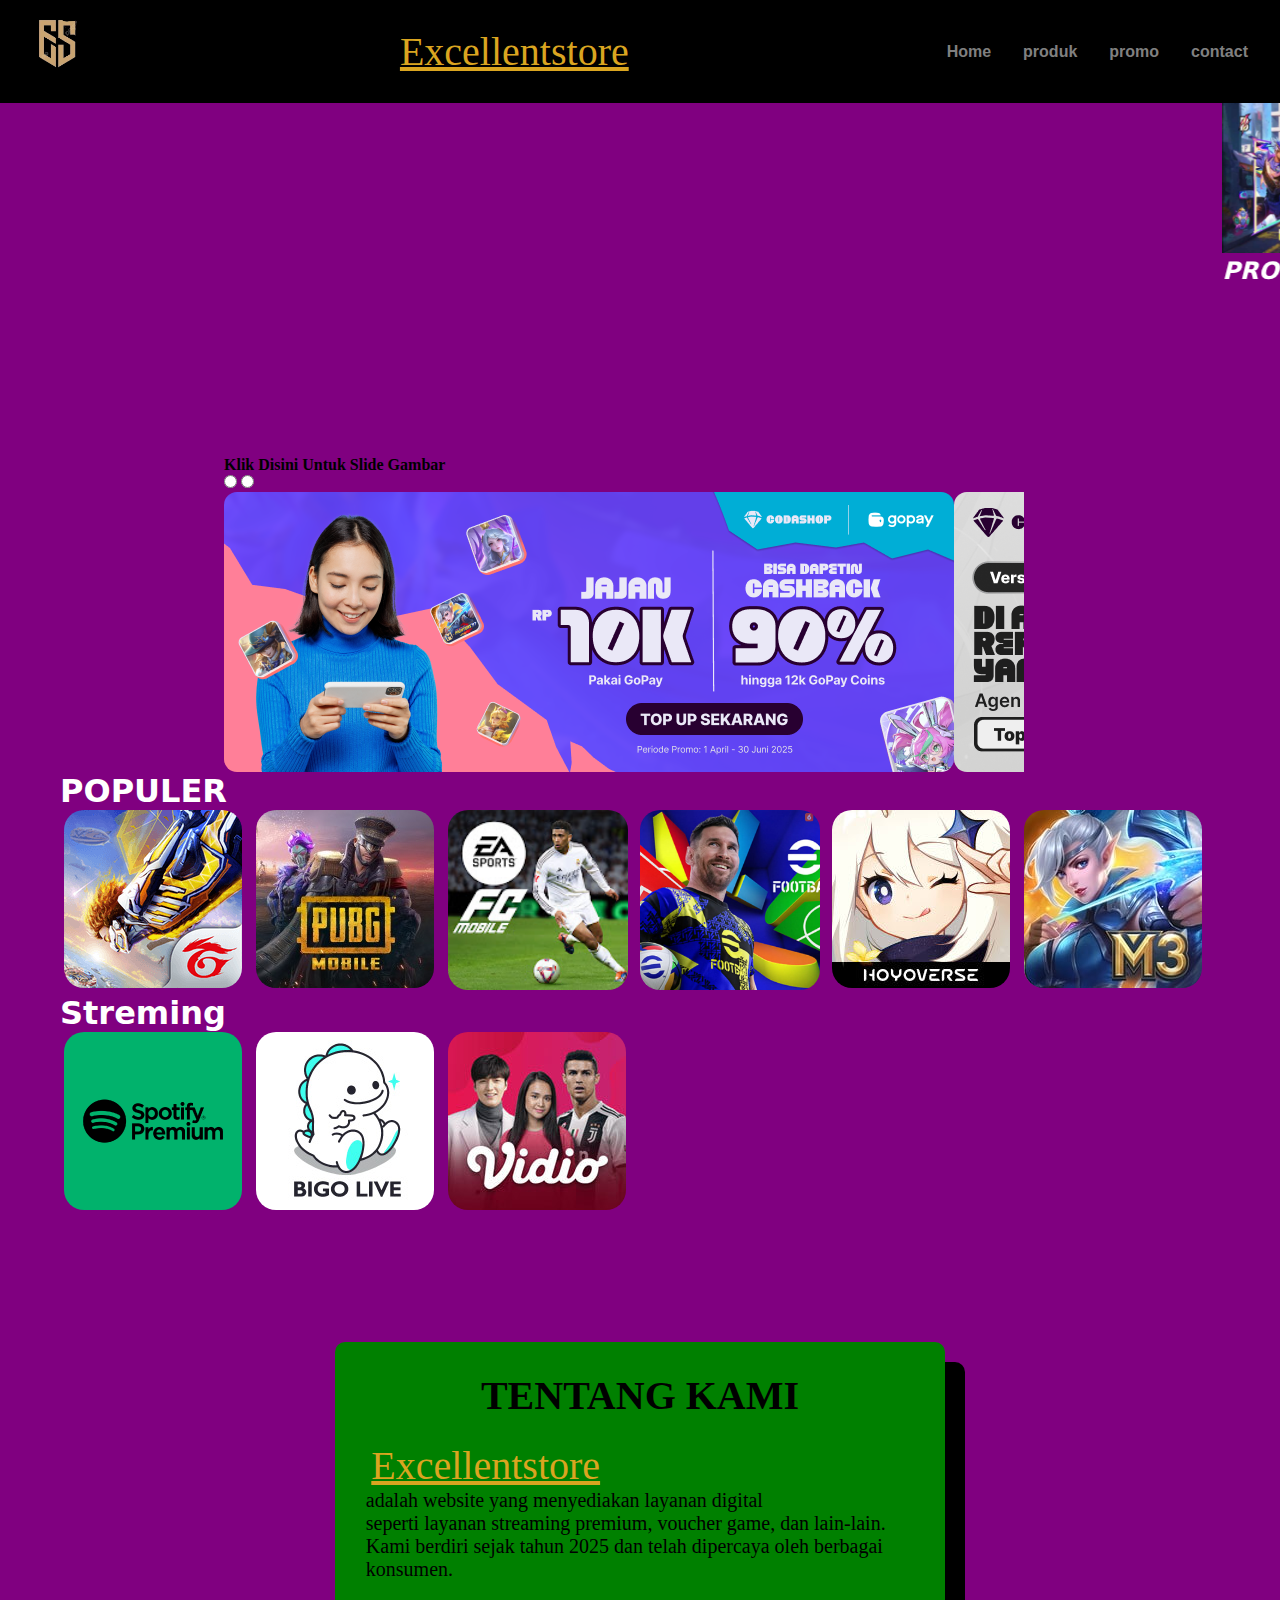
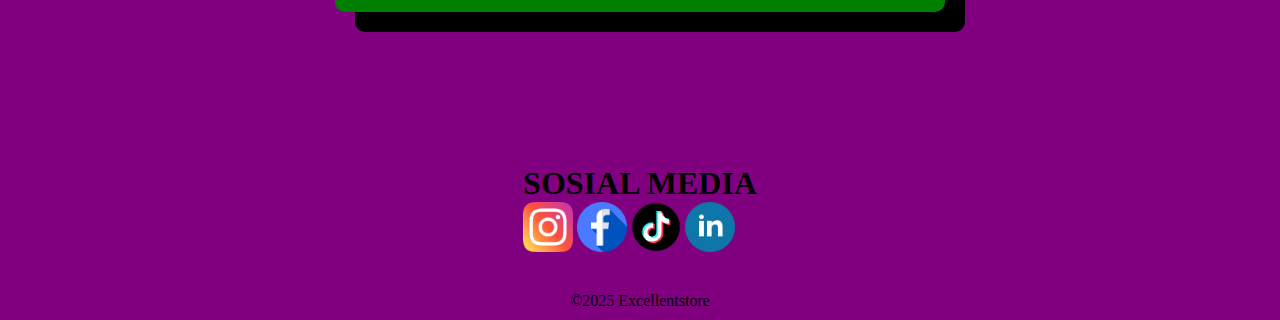
<file: index.html>
<!DOCTYPE html>
        <html lang="en">
        <head>
            <meta charset="UTF-8">
            <meta name="viewport" content="width=device-width, initial-scale=1.0">
            <title>Excellentstore</title>
            <link rel="stylesheet" href="styele.css">
        </head>

        <body>
            <nav>
                <div class="">
                    <img src="logo.png" alt="my-avatar">
                </div>
                <a href="/" class="title">Excellentstore</a>
                <ul>
                    <li>
                        <a href="#">Home</a>
                    </li>
                    <li>
                        <a href="#">produk</a>
                    </li>
                    <li>
                        <a href="#">promo</a>
                    </li>
                    <li>
                        <a href="contact.html">contact</a>
                    </li>
                </ul>
            </nav>
            <marquee>
                <img src="neobeastes-mobile-legends-1.jpg" alt="" width="230" height="150">
                <img src="yunara-league-of-legends.jpg" alt="" width="230" height="150">
                <img src="selebrasi-duduk-free-fire-1.jpg" alt="" height="150" width="230"  >
                <img src="emote-berdua-bersamamu-free-fire.jpg" alt="" width="230" height="150">
                <img src="giveaway-tokogame-2025.jpg" alt="" width="230" height="150">
                <img src="turnamen-higgs-domino-1.jpg" alt="" width="230" height="150">
                <h2 style="color:white;font-family: sans;"> <i>PROMO MENARIK DAN SKIN YANG HARUS DI DAPATKAN DI TOKO GEME EXCELLENTSTORE YANG BANYAK DISKON NYA</i>
                </h4>
            </blink></marquee>
            <div id="home" class="slider">
                <h4>Klik Disini Untuk Slide Gambar</h4>
                <input type="radio" name="choose" id="" class="choose_1">
                <input type="radio" name="choose" id="" class="choose_2">
                <div class="slides">
                    <img src="GoPayID_Chasback90_730x280.png" alt="" class="slide s1">
                    <img src="ZZZ_V1.6_730_280_ID.png" alt="" class="slide">
                   
            </div>
    </div>
    <h1 class="title-p">POPULER</h1>
<section id="populer" class="populer">
    <div class="ff">
        <div class="link">
            <a href="pembayaran.html">
                    <img src="ff.png" alt="">
                    <div class="judul-produk"></div>
            </a>
            </div>
        </div>
    </div>
    <div class="ff">
        <div class="link">
            <a href="pubg.html">
                    <img src="pubgm.jpg" alt="">
                    <div class="judul-produk"></div>
            </a>
            </div>
        </div>
    </div>

    <div class="ff">
        <div class="link">
            <a href="fc.html">
                    <img src="fc-mobile-20241221.jpg" alt="" weidht="180" height="180">
                    <div class="judul-produk"></div>

            </a>     
            </div>
        </div>
    </div>

    <div class="ff">
        <div class="link">
            <a href="efootball.html">
                    <img src="pes.webp" alt="" weidht="180" height="180">
                    <div class="judul-produk"></div>
            </a>
            </div>
        </div>
    </div>
    <div class="ff">
        <div class="link">
            <a href="#">
                    <img src="GenshinImpact.jpg" alt="">
                    <div class="judul-produk"></div>
            </a>
                </div>
            </div>
        </div>
        <div class="ff">
            <div class="link">
                <a href="#">
                        <img src="mlbb.jpg" alt="">
                        <div class="judul-produk"></div>
                </a>
            </section>
                <h1 class="title-p">Streming</h1>
                <section id="populer" class="populer">
                    <div class="ff">
                        <div class="link">
                            <a href="pembayaran.html">
                                    <img src="spotify.png" alt="">
                                    <div class="judul-produk"></div>
                            </a>
                            </div>
                        </div>
                    </div>
                    <div class="ff">
                        <div class="link">
                            <a href="#">
                                    <img src="bigo_live.jpg" alt="">
                                    <div class="judul-produk"></div>
                            </a>
                                </div>
                            </div>
                        </div>
                        <div class="ff">
                            <div class="link">
                                <a href="#">
                                        <img src="vidio.png" alt="">
                                        <div class="judul-produk"></div>
                                </a>
                                    </div>
                                </div>
                            </div>
</section>
<section class="tentang" id="tentang">
    <div class="card">
        <h1>TENTANG KAMI</h1>
        <br>
        <p>
            <a href="" class="title">Excellentstore</a> <br>adalah website yang menyediakan layanan digital 
              <br>
            seperti layanan streaming premium, voucher game, dan lain-lain.
            <br>
            Kami berdiri sejak tahun 2025 dan telah dipercaya oleh berbagai konsumen.
        </p>
    </div>
</section>
 
<footer>
    <div class="sosmed">
        <h1>SOSIAL MEDIA</h1>
        <a href="https://instagram.com/excelleprdnta" target="_blank" rel="noopener noreferrer"><img src="ig.png" alt=""></a>
        <a href="http://facebook.com/Excelle Prananta" target="_blank" rel="noopener noreferrer"><img src="fb.png" alt=""></a>
        <a href="http://www.tiktok.com/@nataexle?_r=1&_d=e7e9c6725e37ck&sec_uid=MS4wLjABAAAA-dIky_jqKYMB1X0VpQMMrH3q36srZehjZ0UDXE5uZEDCHee0ttIF2nNSDxvfHSMx&share_author_id=7223966586415088641&sharer_language=id&source=h5_t&u_code=e7eh69eai17a40&timestamp=1739864248&user_id=7223966586415088641&sec_user_id=MS4wLjABAAAA-dIky_jqKYMB1X0VpQMMrH3q36srZehjZ0UDXE5uZEDCHee0ttIF2nNSDxvfHSMx&utm_source=copy&utm_campaign=client_share&utm_medium=android&share_iid=7472519306753230647&share_link_id=040a3bb0-bb2e-46e5-8fcc-ba9f6b81ee98&share_app_id=1180&ugbiz_name=ACCOUNT&ug_btm=b8727%2Cb7360&social_share_type=5&enable_checksum=1" target="_blank" rel="noopener noreferrer"><img src="vecteezy_tiktok-png-icon_16716450.png" alt=""></a>
        <a href="http://" target="_blank" rel="noopener noreferrer"><img src="linkedin.png" alt=""></a>
    </div>
</footer>
<div id="copyright">
    &copy;2025 Excellentstore
</div>
        </body>
        </html>
</file>
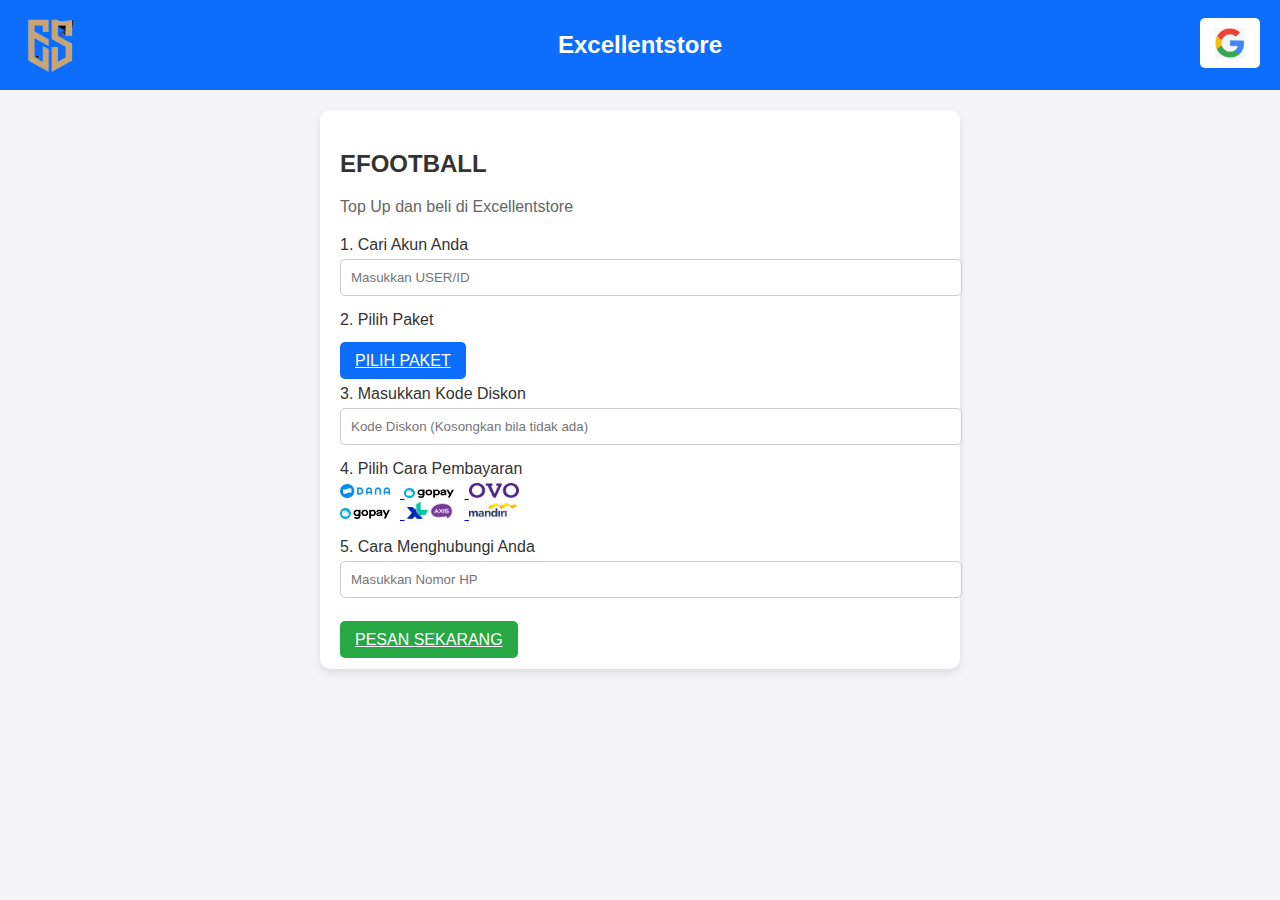
<file: efootball.html>
<!DOCTYPE html>
<html lang="id">
<head>
    <meta charset="UTF-8">
    <meta name="viewport" content="width=device-width, initial-scale=1.0">
    <title>Top Up Excellentstore</title>
    <link rel="stylesheet" href="styles.css">
</head>
<body>
    <nav class="navbar">
        <img src="logo.png" alt="logo" width="60" height="60">
        <div class="logo">Excellentstore</div>
        <div class="nav-links">
            <a href="http://gmail.com" >
           <img src="gogel.png" alt="" width="30" height="30" class="login-btn" > </a>
        </div>
    </nav>

    <section class="container">
        <h2>EFOOTBALL</h2>
        <p class="desc">Top Up dan beli di Excellentstore</p>
        <form class="topup-form">
            <div class="form-group">
                <label for="user-id">1. Cari Akun Anda</label>
                <input type="text" id="user-id" placeholder="Masukkan USER/ID">
            </div>

            <div class="form-group">
                <label>2. Pilih Paket</label>
                <br>
                <div class="package-options">
                    <a href="paketpubg.html">PILIH PAKET</a>
                </div>
            </div>

            <div class="form-group">
                <label for="discount-code">3. Masukkan Kode Diskon</label>
                <input type="text" id="discount-code" placeholder="Kode Diskon (Kosongkan bila tidak ada)">
            </div>

            <div class="form-group">
                <label>4. Pilih Cara Pembayaran</label>
                <div class="payment-options">
                    <a href="http://www.dana.com">
                    <img src="logo-dana.png" alt="OVO">
                    </a>
                    <a href="http://gopay.co.com">
                    <img src="logo-gopay.png" alt="GoPay">
                    </a>
                    <a href="http://www.ovo.com">
                    <img src="logo-ovo.png" alt="GoPay">
                    </a>
                    <br>
                    <a href="http://gopay.co.id">
                        <img src="logo-gopay.png" alt="GoPay">
                        </a>
                        <a href="http://axis.co.id">
                            <img src="logo-xl-axis.png" alt="GoPay">
                            </a>
                            <a href="http://bankmandiri.co.id">
                                <img src="logo-mandiri.png" alt="GoPay">
                                </a>
                </div>
            </div>

            <div class="form-group">
                <label for="phone-number">5. Cara Menghubungi Anda</label>
                <input type="text" id="phone-number" placeholder="Masukkan Nomor HP">
            </div>
            <br>
           <a href="terima.html" class="submit-btn"> PESAN SEKARANG</a>
            </form>
    </section>
</body>
</html>
</file>
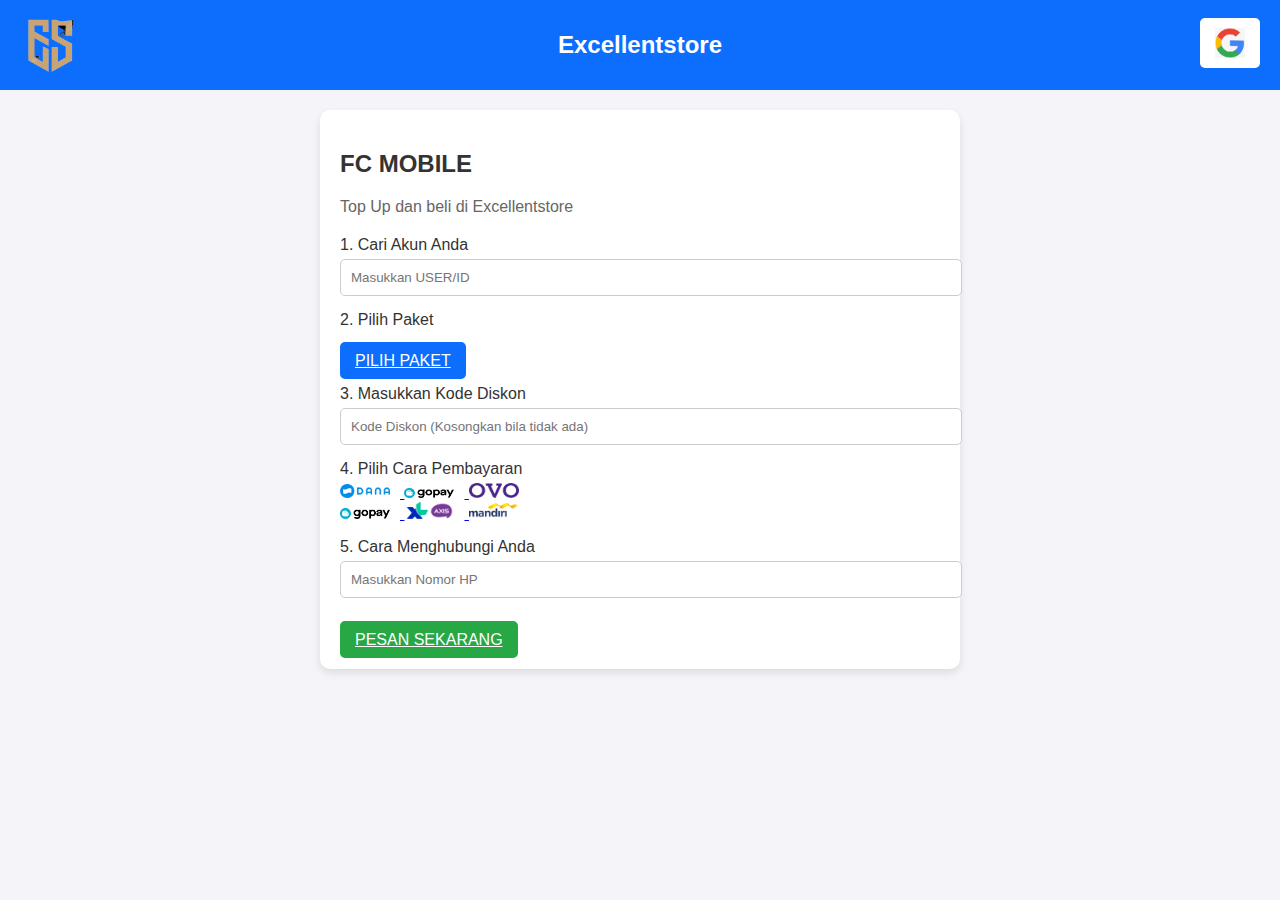
<file: fc.html>
<!DOCTYPE html>
<html lang="id">
<head>
    <meta charset="UTF-8">
    <meta name="viewport" content="width=device-width, initial-scale=1.0">
    <title>Top Up Excellentstore</title>
    <link rel="stylesheet" href="styles.css">
</head>
<body>
    <nav class="navbar">
        <img src="logo.png" alt="logo" width="60" height="60">
        <div class="logo">Excellentstore</div>
        <div class="nav-links">
            <a href="http://gmail.com" >
           <img src="gogel.png" alt="" width="30" height="30" class="login-btn" > </a>
        </div>
    </nav>

    <section class="container">
        <h2>FC MOBILE</h2>
        <p class="desc">Top Up dan beli di Excellentstore</p>
        <form class="topup-form">
            <div class="form-group">
                <label for="user-id">1. Cari Akun Anda</label>
                <input type="text" id="user-id" placeholder="Masukkan USER/ID">
            </div>

            <div class="form-group">
                <label>2. Pilih Paket</label>
                <br>
                <div class="package-options">
                    <a href="paketpubg.html">PILIH PAKET</a>
                </div>
            </div>

            <div class="form-group">
                <label for="discount-code">3. Masukkan Kode Diskon</label>
                <input type="text" id="discount-code" placeholder="Kode Diskon (Kosongkan bila tidak ada)">
            </div>

            <div class="form-group">
                <label>4. Pilih Cara Pembayaran</label>
                <div class="payment-options">
                    <a href="http://www.dana.com">
                    <img src="logo-dana.png" alt="OVO">
                    </a>
                    <a href="http://gopay.co.com">
                    <img src="logo-gopay.png" alt="GoPay">
                    </a>
                    <a href="http://www.ovo.com">
                    <img src="logo-ovo.png" alt="GoPay">
                    </a>
                    <br>
                    <a href="http://gopay.co.id">
                        <img src="logo-gopay.png" alt="GoPay">
                        </a>
                        <a href="http://axis.co.id">
                            <img src="logo-xl-axis.png" alt="GoPay">
                            </a>
                            <a href="http://bankmandiri.co.id">
                                <img src="logo-mandiri.png" alt="GoPay">
                                </a>
                </div>
            </div>

            <div class="form-group">
                <label for="phone-number">5. Cara Menghubungi Anda</label>
                <input type="text" id="phone-number" placeholder="Masukkan Nomor HP">
            </div>
            <br>
           <a href="terima.html" class="submit-btn"> PESAN SEKARANG</a>
            </form>
    </section>
</body>
</html>
</file>
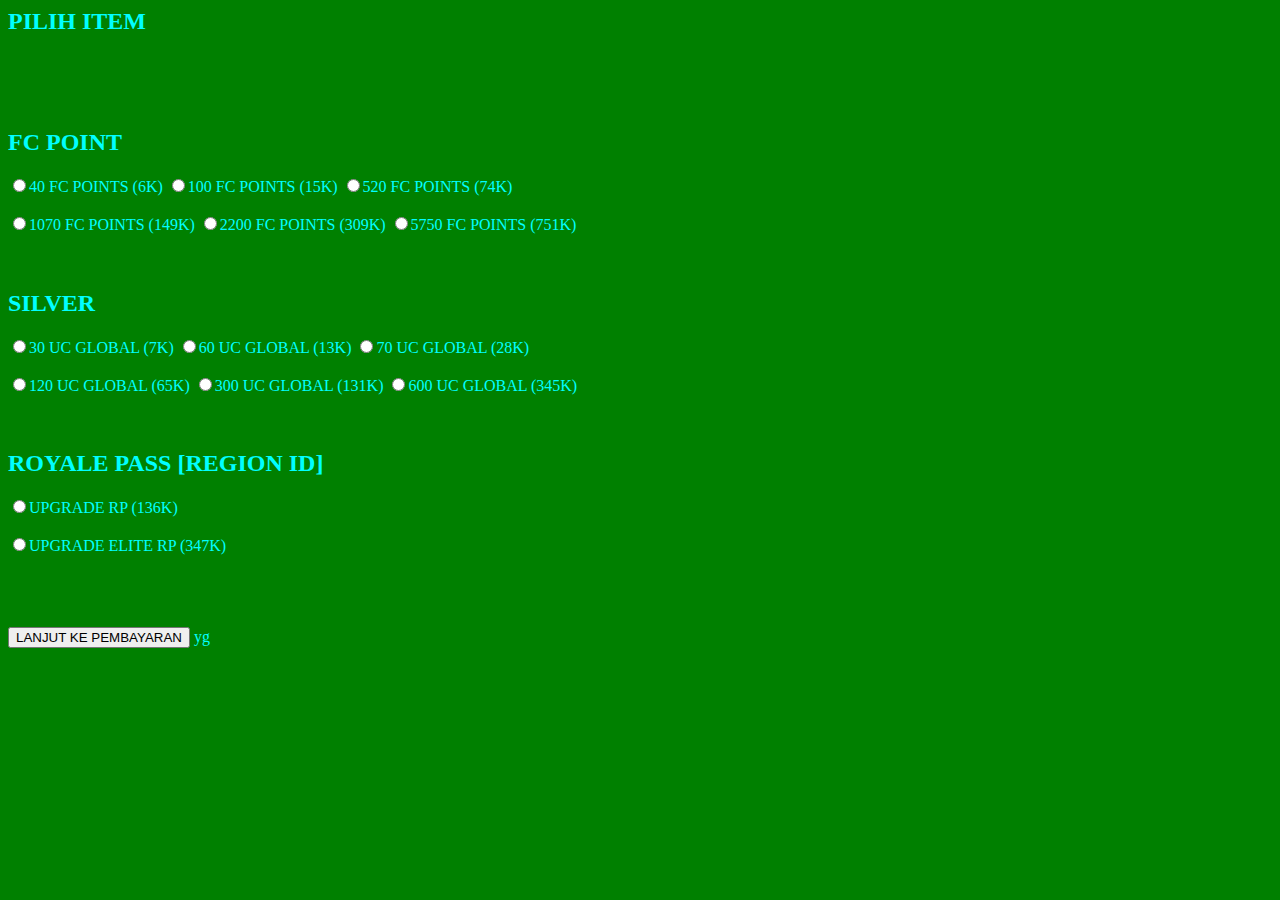
<file: PAKETFC.html>
</html>
    <head><title>pilih item</title></head>
    <link rel="stylesheet" href="steyeles.css">
    <body>
        <h2>PILIH ITEM</h2>
<br>
 <br>
 <br>
 <h2>FC POINT</h2>
<input type="radio" name="nama_radio">40 FC POINTS (6K)
<input type="radio" name="nama_radio">100 FC POINTS (15K)
<input type="radio" name="nama_radio">520 FC POINTS (74K)
<br>
<br>
<input type="radio" name="nama_radio">1070 FC POINTS (149K)
<input type="radio" name="nama_radio">2200 FC POINTS (309K)
<input type="radio" name="nama_radio">5750 FC POINTS (751K)
<br>
<br>
<br>
<h2>SILVER</h2>
<input type="radio" name="nama_radio">30 UC GLOBAL (7K)
<input type="radio" name="nama_radio">60 UC GLOBAL (13K)
<input type="radio" name="nama_radio">70 UC GLOBAL (28K)
<br>
<br>
<input type="radio" name="nama_radio">120 UC GLOBAL (65K)
<input type="radio" name="nama_radio">300 UC GLOBAL (131K)
<input type="radio" name="nama_radio">600 UC GLOBAL (345K)
<br>
<br>
<br>
<H2>ROYALE PASS [REGION ID]</H2>
<input type="radio" name="nama_radio">UPGRADE RP (136K) <br>
<br>
<input type="radio" name="nama_radio">UPGRADE ELITE RP (347K)
</br>
<BR>
</BR>
<BR>
    <background color="white">
</BR>
<form action="fc.html" method="get" class="OKE">
<button>LANJUT KE PEMBAYARAN</button>
    </body>
</html>                                                                             yg
</file>
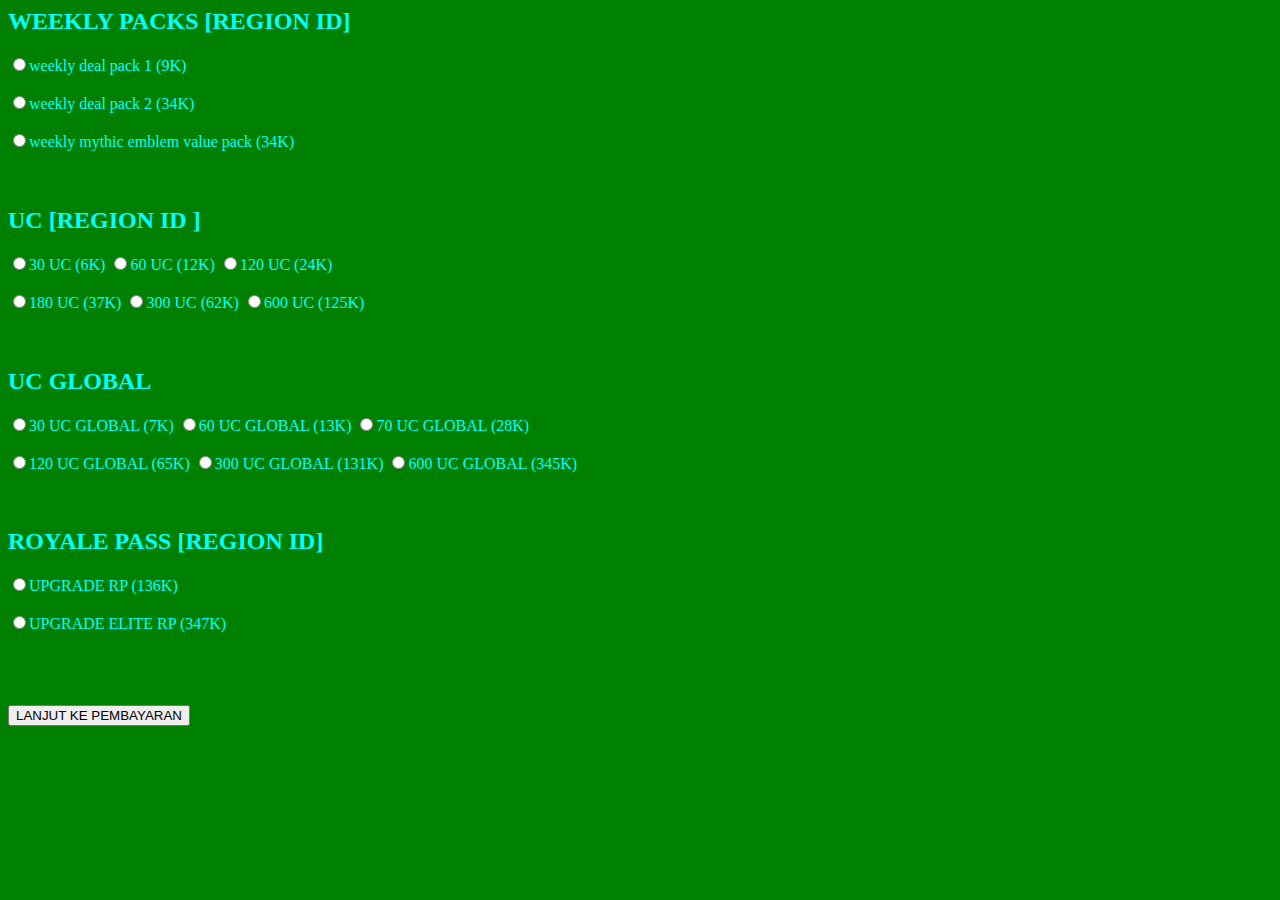
<file: paketpubg.html>
<html>
    <head><title>pilih item</title></head>
    <link rel="stylesheet" href="steyeles.css">
    <body>

        <h2>WEEKLY PACKS [REGION ID]</h2>
<input type="radio" name="nama_radio">weekly deal pack 1 (9K) <br>
<br>
<input type="radio" name="nama_radio">weekly deal pack 2  (34K) <br>
<br>
<input type="radio" name="nama_radio">weekly mythic emblem value pack (34K)
<br>
 <br>
 <br>
 <h2>UC [REGION ID ]</h2>
<input type="radio" name="nama_radio">30 UC (6K)
<input type="radio" name="nama_radio">60 UC (12K)
<input type="radio" name="nama_radio">120 UC (24K)
<br>
<br>
<input type="radio" name="nama_radio">180 UC (37K)
<input type="radio" name="nama_radio">300 UC (62K)
<input type="radio" name="nama_radio">600 UC (125K)
<br>
<br>
<br>
<h2>UC GLOBAL</h2>
<input type="radio" name="nama_radio">30 UC GLOBAL (7K)
<input type="radio" name="nama_radio">60 UC GLOBAL (13K)
<input type="radio" name="nama_radio">70 UC GLOBAL (28K)
<br>
<br>
<input type="radio" name="nama_radio">120 UC GLOBAL (65K)
<input type="radio" name="nama_radio">300 UC GLOBAL (131K)
<input type="radio" name="nama_radio">600 UC GLOBAL (345K)
<br>
<br>
<br>
<H2>ROYALE PASS [REGION ID]</H2>
<input type="radio" name="nama_radio">UPGRADE RP (136K) <br>
<br>
<input type="radio" name="nama_radio">UPGRADE ELITE RP (347K)
</br>
<BR>
</BR>
<BR>
    <background color="white">
</BR>
<form action="pubg.html" method="get" class="OKE">
<button>LANJUT KE PEMBAYARAN</button>
    </body>
</html>
</file>
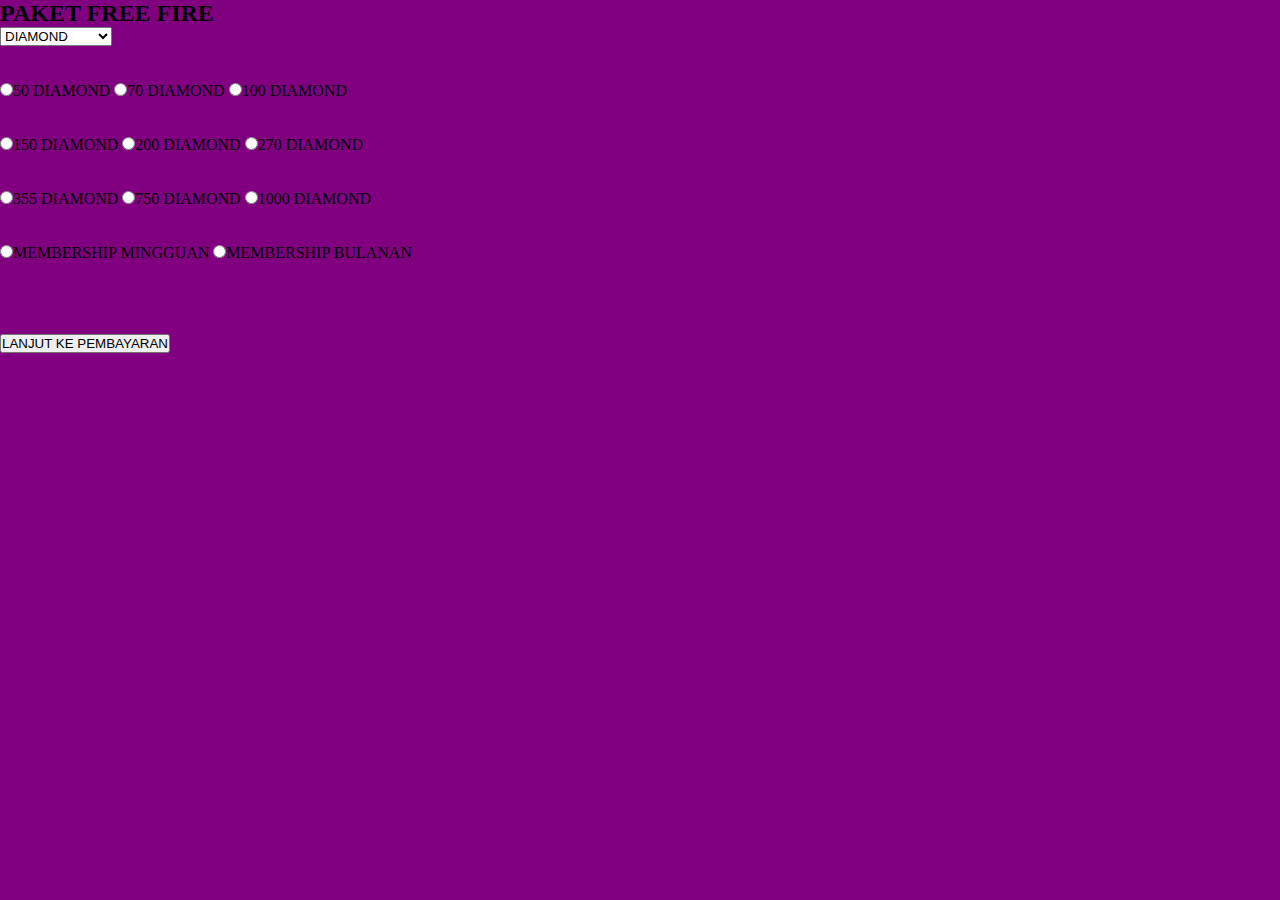
<file: pilihpaket.html>
<html>
    <head><title>pilih paket</title></head>
    <body>
        <h2>PAKET FREE FIRE</h2>
        <select>
            <option> DIAMOND</option>
            <option> MEMBERSHIP</option>
            </select >
            <link rel="stylesheet" href="styele.css">
<br>
<br>
<br>
<input type="radio" name="nama_radio">50 DIAMOND
<input type="radio" name="nama_radio">70 DIAMOND
<input type="radio" name="nama_radio">100 DIAMOND
<br>
<br>
<br>
<input type="radio" name="nama_radio">150 DIAMOND
<input type="radio" name="nama_radio">200 DIAMOND
<input type="radio" name="nama_radio">270 DIAMOND
<br>
<br>
<br>
<input type="radio" name="nama_radio">355 DIAMOND
<input type="radio" name="nama_radio">750 DIAMOND
<input type="radio" name="nama_radio">1000 DIAMOND
<br>
<br>
<br>
<input type="radio" name="nama_radio">MEMBERSHIP MINGGUAN
<input type="radio" name="nama_radio">MEMBERSHIP BULANAN
</br>
<BR>
</BR>
<BR>
    <background color="white">
</BR>
<form action="pembayaran.html" method="get" class="OKE">
<button>LANJUT KE PEMBAYARAN</button>
    </body>
</html>
</file>
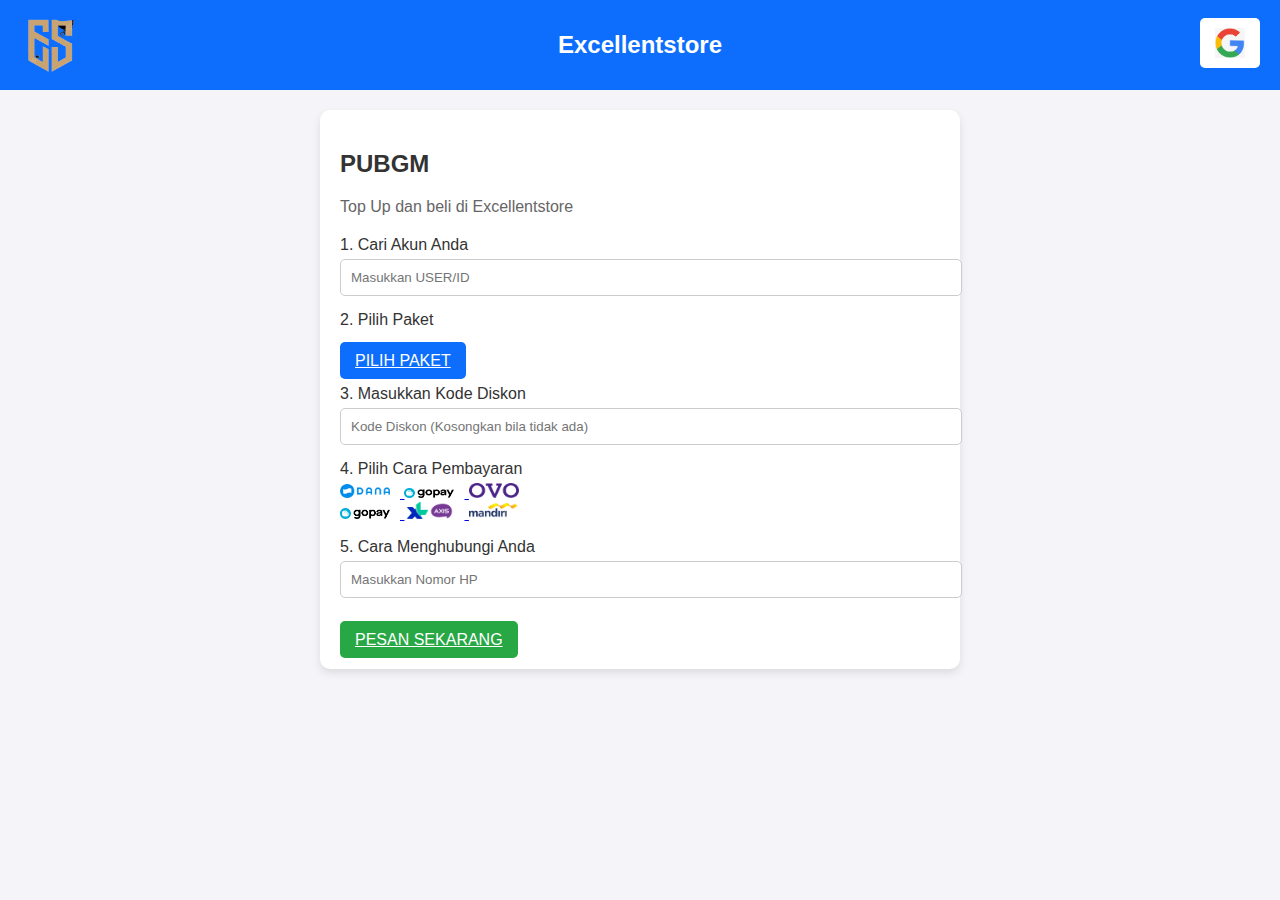
<file: pubg.html>
<!DOCTYPE html>
<html lang="id">
<head>
    <meta charset="UTF-8">
    <meta name="viewport" content="width=device-width, initial-scale=1.0">
    <title>Top Up Excellentstore</title>
    <link rel="stylesheet" href="styles.css">
</head>
<body>
    <nav class="navbar">
        <img src="logo.png" alt="logo" width="60" height="60">
        <div class="logo">Excellentstore</div>
        <div class="nav-links">
            <a href="http://gmail.com" >
           <img src="gogel.png" alt="" width="30" height="30" class="login-btn" > </a>
        </div>
    </nav>

    <section class="container">
        <h2>PUBGM</h2>
        <p class="desc">Top Up dan beli di Excellentstore</p>

        <form class="topup-form">
            <div class="form-group">
                <label for="user-id">1. Cari Akun Anda</label>
                <input type="text" id="user-id" placeholder="Masukkan USER/ID">
            </div>

            <div class="form-group">
                <label>2. Pilih Paket</label>
                <br>
                <div class="package-options">
                    <a href="paketpubg.html">PILIH PAKET</a>
                </div>
            </div>

            <div class="form-group">
                <label for="discount-code">3. Masukkan Kode Diskon</label>
                <input type="text" id="discount-code" placeholder="Kode Diskon (Kosongkan bila tidak ada)">
            </div>

            <div class="form-group">
                <label>4. Pilih Cara Pembayaran</label>
                <div class="payment-options">
                    <a href="http://www.dana.com">
                    <img src="logo-dana.png" alt="OVO">
                    </a>
                    <a href="http://gopay.co.com">
                    <img src="logo-gopay.png" alt="GoPay">
                    </a>
                    <a href="http://www.ovo.com">
                    <img src="logo-ovo.png" alt="GoPay">
                    </a>
                    <br>
                    <a href="http://gopay.co.id">
                        <img src="logo-gopay.png" alt="GoPay">
                        </a>
                        <a href="http://axis.co.id">
                            <img src="logo-xl-axis.png" alt="GoPay">
                            </a>
                            <a href="http://bankmandiri.co.id">
                                <img src="logo-mandiri.png" alt="GoPay">
                                </a>
                </div>
            </div>

            <div class="form-group">
                <label for="phone-number">5. Cara Menghubungi Anda</label>
                <input type="text" id="phone-number" placeholder="Masukkan Nomor HP">
            </div>
            <br>
           <a href="terima.html" class="submit-btn"> PESAN SEKARANG</a>
            </form>
    </section>
</body>
</html>
</file>
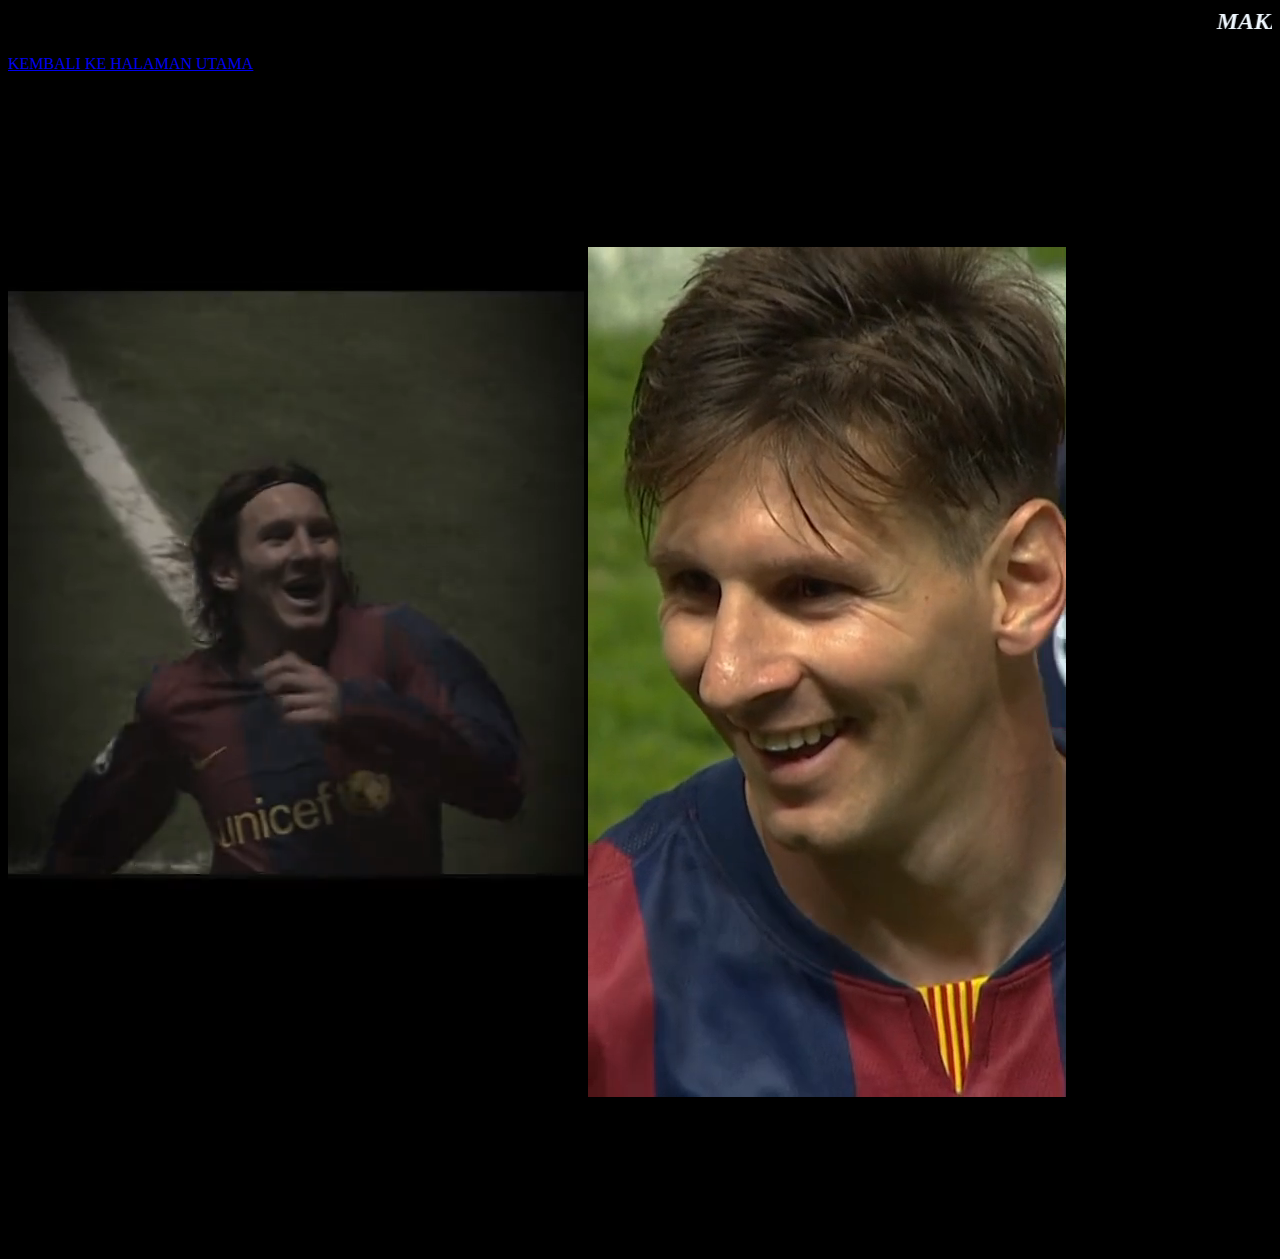
<file: terima.html>
<html>
<head>
<meta charset="UTF-8">
<meta name="viewport"content="width=device-width, initial-scale=1.0"><title>Halaman konfirmasi</title>
<link rel="stylesheet" href="">
<h2 style="color: aliceblue;"><marquee><i>MAKASIH PESANAN SUDAH DI PROSES MOHON DI TUNGGU</i>/</blink></marquee></h2>
<a href="index.html">KEMBALI KE HALAMAN UTAMA</a>
</head>
<body>
    <style>
        body{
            background-color: black;
        }
        
        
    </style>
   
    <div class="video-iklan">
        <video autoplay muted loop playsinline>
          <source src="MESSI.mp4" type="video/mp4">
          Browser kamu tidak mendukung pemutaran video.
        </video>
    
        <video autoplay muted loop playsinline>
            <source src="messi2.mp4" type="video/mp4" >

        </video>
<video src=""></video>
</file>
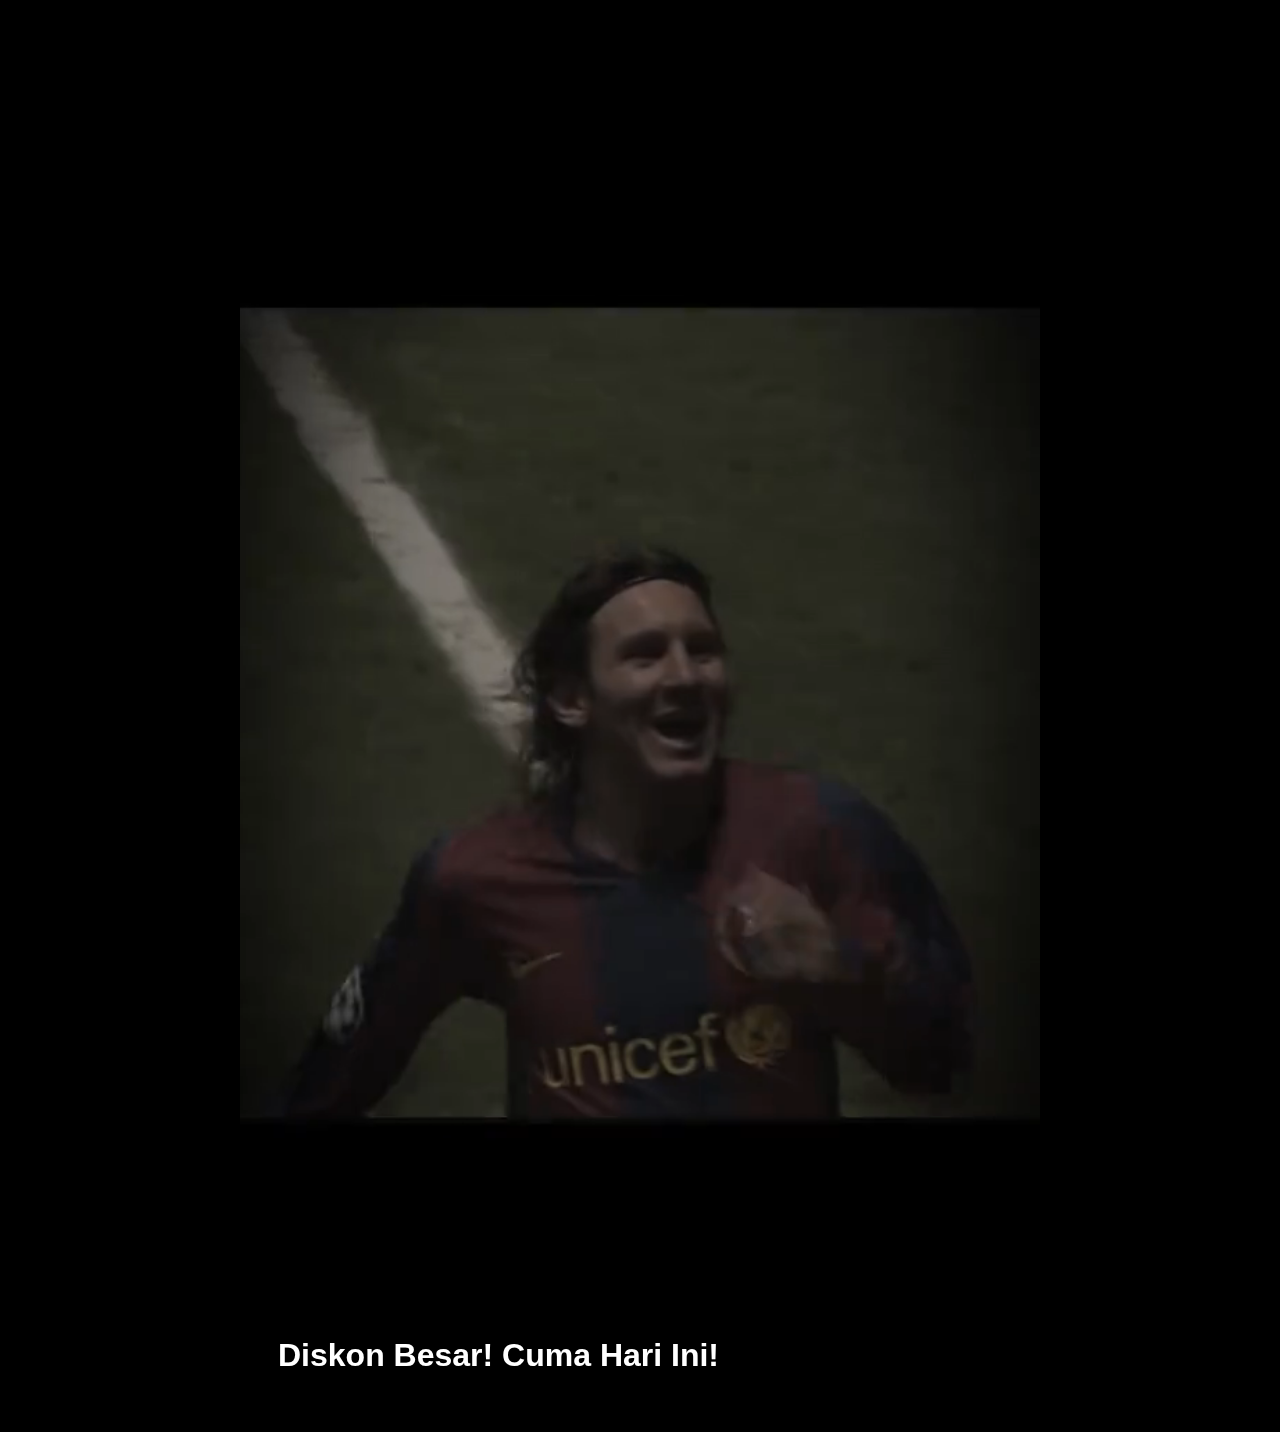
<file: terimakasih.html>
<!DOCTYPE html>
<html lang="id">
<head>
  <meta charset="UTF-8">
  <meta name="viewport" content="width=device-width, initial-scale=1.0">
  <title>Iklan Otomatis</title>
  <link rel="stylesheet" href="KONTAKA.css">
</head>
<body>
  <div class="video-iklan">
    <video autoplay muted loop playsinline>
      <source src="MESSI.mp4" type="video/mp4">
      Browser kamu tidak mendukung pemutaran video.
    </video>
    <div class="teks-iklan">
      <h1>Diskon Besar! Cuma Hari Ini!</h1>
    </div>
  </div>
</body>
</html>
</file>
<file: styele.css>
*,html {
    padding: 0;
    margin: 0;
    box-sizing: border-box;
}

body {
    background-color: purple;
}
.title {
    padding: 1%;
    color: goldenrod;
    font-size: 30pt;
}
nav {
    background-color: #000;
    display: flex;
    justify-content: space-between;
    padding: 1rem 2rem;
}

nav ul {
    display: flex;
    align-items: center;
    gap: 2rem;
    list-style: none;
}

nav div img {
width: 50px;
}

nav ul li a {
    text-decoration: none;
    font-family: 'Segoe UI', sans-serif;
    color: grey;
    font-weight: 600;
    padding: 8px 0;
    transition: all;
    text-decoration: 300ms;
    border-bottom: 1px solid rgba(0, 0, 0, 0);
}

nav ul li a:hover {
    color: red;
    border-bottom: 1px solid red;
}
.slider
{
    padding: -40;
    margin-top: 10%;
    display: block;
    margin-left: auto !important;
    margin-right: auto !important;
    width: 65%;
}

.slider h4
{
    margin-top: 20%;
}

.slides
{
    display: flex;
    width: 50rem;
    overflow: hidden;
}

.slides img 
{
    border-radius: 13px;
    padding: -20%;
}

.slide
{
    width: 50rem;
    transition: .5s;
}

.choose_1:checked ~ .slides > .s1
{
    margin-left: 5rem;
}
.choose_2:checked ~ .slides > .s1
{
    margin-left: -50rem ;
}

.slider
{
    padding: -80;
    margin-top: 10%;
    display: block;
    margin-left: auto !important;
    margin-right: auto !important;
    width: 65%;
}



.overlay 
{
  position: fixed;
  top: 0;
  bottom: 0;
  left: 0;
  right: 0;
  background: rgba(0, 0, 0, 0.7);
  transition: opacity 500ms;
  visibility: hidden;
  opacity: 0;
}

.overlay:target 
{
    visibility: visible;
    opacity: 1;
}

.popup 
{
    margin: 70px auto;
    padding: 20px;
    background: var(--dark-blue);
    border-radius: 5px;
    width: 30%;
    position: relative;
    transition: all 5s ease-in-out;
}
  
.popup h2 {
    margin-top: 0;
    color: var(--white);
    font-family: Tahoma, Arial, sans-serif;
}

.popup .close {
    position: absolute;
    top: 20px;
    right: 30px;
    transition: all 200ms;
    font-size: 30px;
    font-weight: bold;
    text-decoration: none;
    color: #333;
}

.popup .close:hover 
{
    color: #06D85F;
}

.content 
{
    max-height: 30%;
    width: 50%;
}
.title-p {
    margin-left: 60px;
    color: white;
    font-family: system-ui,'Segoe UI',sans-serif;
}
.populer {
    display: grid;
    grid-template-columns: repeat(6,1fr);
    margin-left: 5%;
    margin-right: 5%;
}

.populer img {
    border-radius: 20px;
}
 
.tentang
{
    display: grid;
    justify-content: center;
    margin-top: 10%;
    font-size: 15pt;
}
 
.card
{
    background-color: green;
    padding: 5%;
    border-radius: 10px;
    box-shadow: 20px 20px black;
}
 
.card h1
{
    text-align: center;
}
 
html
{
    scroll-behavior: smooth;
}
 
 
footer
{
    display: grid;
    justify-content: center;
    background-color: var(--blue);
    margin-top: 10%;
    padding: 2%;
}
 
.sosmed img 
{
    width: 50px;
}
 
#copyright
{
    text-align: center;
    padding: 10px;
}
</file>
<file: styles.css>
body {
    font-family: Arial, sans-serif;
    background-color: #f4f4f9;
    margin: 0;
    padding: 0;
}

.navbar {
    background-color: #0d6efd;
    color: white;
    padding: 15px 20px;
    display: flex;
    justify-content: space-between;
    align-items: center;
}

.navbar .logo {
    font-size: 24px;
    font-weight: bold;
}
.iye {
    border-radius: 5px;
}
.navbar .login-btn {
    background: white;
    color: #0d6efd;
    padding: 10px 15px;
    border: none;
    border-radius: 5px;
    cursor: pointer;
}

.container {
    max-width: 600px;
    margin: 20px auto;
    padding: 20px;
    background: white;
    border-radius: 10px;
    box-shadow: 0 4px 8px rgba(0, 0, 0, 0.1);
}

.container h2 {
    color: #333;
}

.desc {
    color: #666;
}

.topup-form {
    margin-top: 20px;
}

.form-group {
    margin-bottom: 15px;
}

.form-group label {
    display: block;
    color: #333;
    margin-bottom: 5px;
}

.form-group input {
    width: 100%;
    padding: 10px;
    border: 1px solid #ccc;
    border-radius: 5px;
}

.package-options a {
        background: #0d6efd;
        color: white;
        border: none;
        padding: 10px 15px;
        border-radius: 5px;
        margin-right: 10px;
        cursor: pointer;
}

.payment-options img {
    width: 50px;
    margin-right: 10px;
}

.submit-btn {
    background: #28a745;
    color: white;
    border: none;
    padding: 10px 15px;
    border-radius: 5px;
    cursor: pointer;
    width: 100%;
    font-size: 16px;
}
</file>
<file: steyeles.css>
body {
    color: aqua;
    background-color: green;
}
</file>
<file: KONTAKA.css>
body {
    margin: 0;
    padding: 0;
    background: #000;
    font-family: Arial, sans-serif;
  }
  
  .video-iklan {
    position: relative;
    width: 770%;
    height: 200%;
    max-width: 800px;
    margin: 5px auto;
    overflow: hidden;
    border-radius: 12px;
  }
  
  video {
    width: 100%;
    height: 50%;
    display: block;
  }
  
  .teks-iklan {
    position: absolute;
    bottom: 20px;
    left: 20px;
    background-color: rgba(0, 0, 0, 0.6);
    padding: 12px 18px;
    border-radius: 8px;
    color: #fff;
  }
</file>
